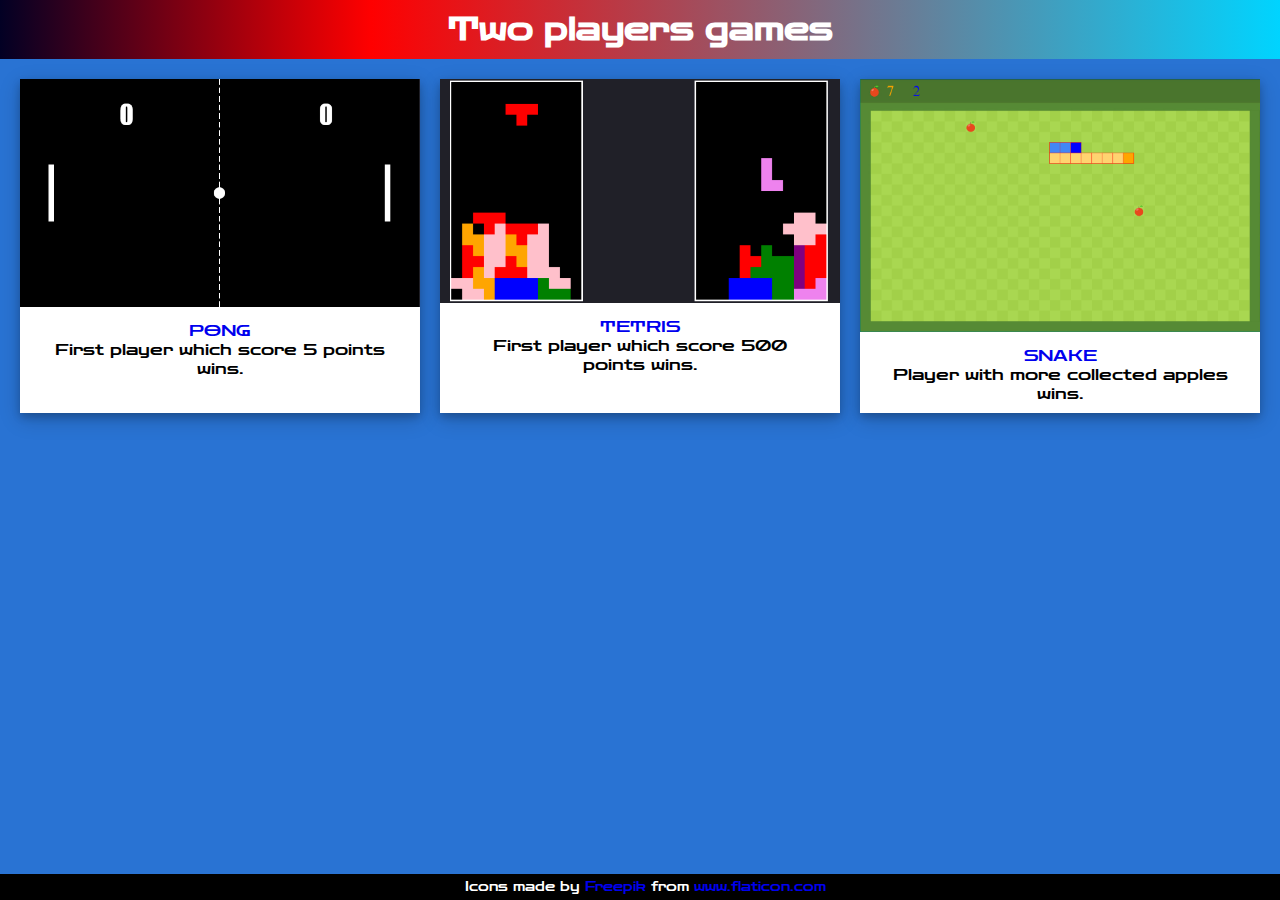
<file: index.html>
<!DOCTYPE html>
<html lang="en">
<head>
    <meta charset="UTF-8">
    <meta http-equiv="X-UA-Compatible" content="IE=edge">
    <meta name="viewport" content="width=device-width, initial-scale=1.0">
    <title>Games</title>
    <link rel="icon" type="image/png" href="favicon.png" />
    <link rel="preconnect" href="https://fonts.gstatic.com">
    <link href="https://fonts.googleapis.com/css2?family=Zen+Dots&display=swap" rel="stylesheet">
    <link href="style.css" rel="stylesheet"/>
</head>
<body>
    
    <header>
        <h1>Two players games</h1>
    </header>

    <div class="games">
        <div class="game_card">
            <a href="pong/index.html">
                <img src="images/pong.png"/>
            </a>
            <div class="game_description">
                <a href="pong/index.html">PONG</a>
                <p>First player which score 5 points wins.</p>
            </div>
            <div class="game_settings">
                
            </div>
        </div>
    
        <div class="game_card">
            <a href="tetris/index.html">
                <img src="images/tetris.png"/>
            </a>
            <div class="game_description">
                <a href="tetris/index.html">TETRIS</a>
                <p>First player which score 500 points wins.</p>
            </div>
            <div class="game_settings">
                
            </div>
        </div>

        <div class="game_card">
            <a href="snake/index.html">
                <img src="images/snake.png"/>
            </a>
            <div class="game_description">
                <a href="snake/index.html">SNAKE</a>
                <p>Player with more collected apples wins.</p>
            </div>
            <div class="game_settings">
                
            </div>
        </div>
    </div>
    

    <footer>
        <div>Icons made by <a href="https://www.freepik.com" title="Freepik">Freepik</a> from <a href="https://www.flaticon.com/" title="Flaticon">www.flaticon.com</a></div>
    </footer>
    
</body>
</html>
</file>
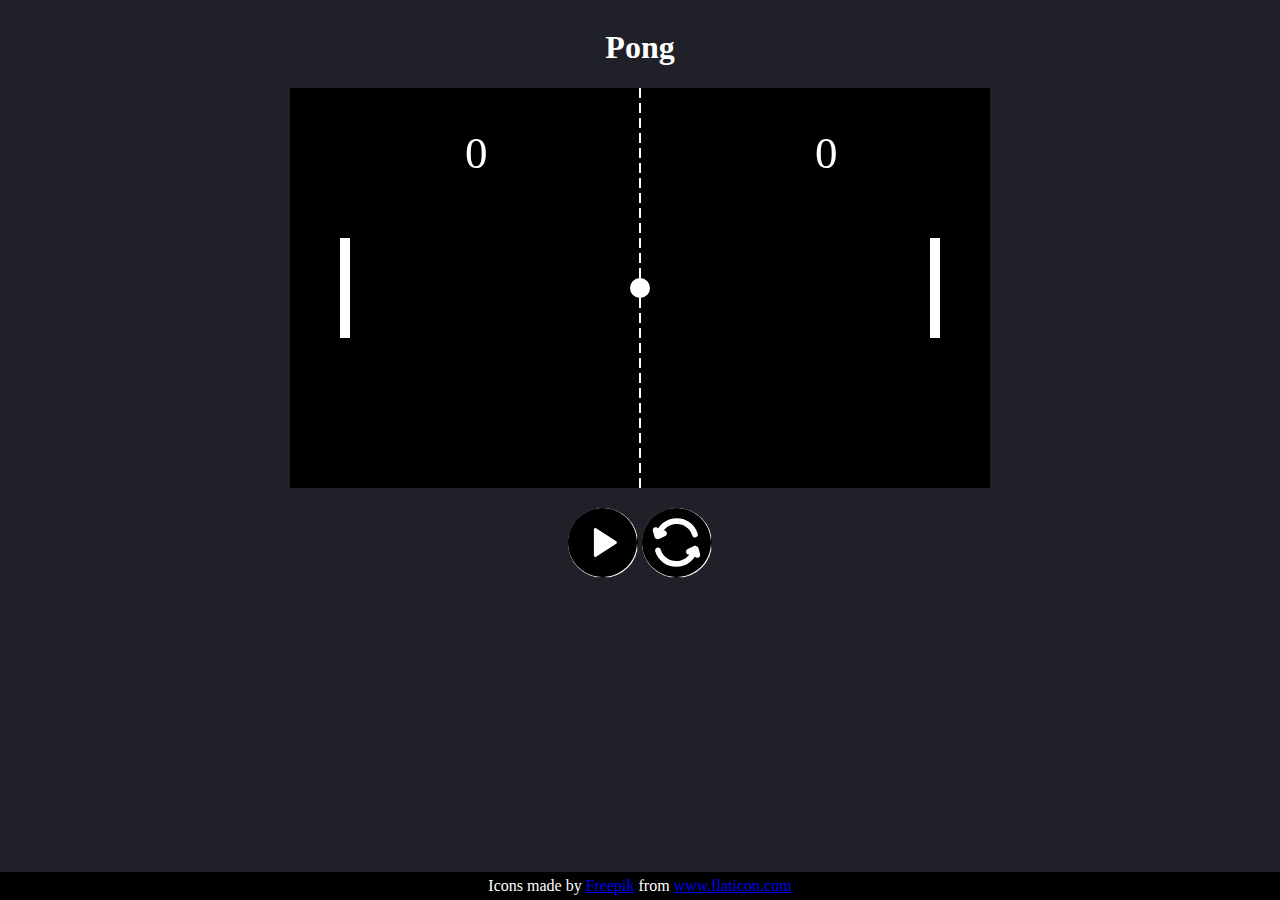
<file: pong/index.html>
<!DOCTYPE html>
<html lang="en">
<head>
    <meta charset="UTF-8">
    <meta http-equiv="X-UA-Compatible" content="IE=edge">
    <meta name="viewport" content="width=device-width, initial-scale=1.0">
    <link href="pong.css" rel="stylesheet"/>
    <script src="jquery-3.6.0.min.js" type="text/javascript"></script>
    <link rel="icon" type="image/png" href="favicon.png" />
    <title>Pong</title>
</head>
<body>
    <header>
        <h1>Pong</h1>
    </header>
    <canvas id="pong" width="700" height="400"></canvas>
    <div>
        <button id="pauseButton" class="pause" onclick="pause()"></button>
        <button id="resetButton" class="reset" onclick="resetGame()"></button>
    </div>

    <footer>
        <div>Icons made by <a href="https://www.freepik.com" title="Freepik">Freepik</a> from <a href="https://www.flaticon.com/" title="Flaticon">www.flaticon.com</a></div>
    </footer>
    
    <script src="pong.js"></script>
</body>
</html>
</file>
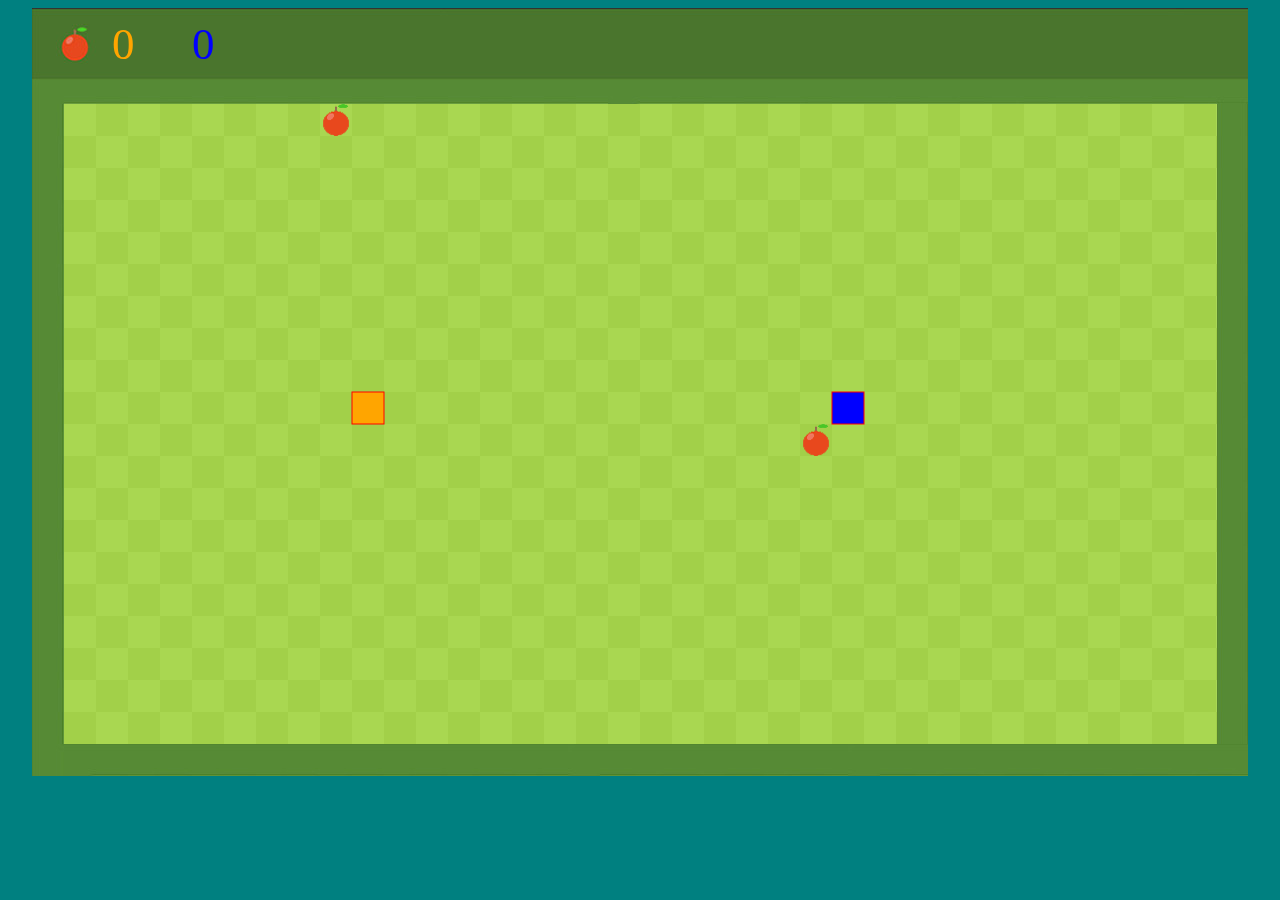
<file: snake/index.html>
<!DOCTYPE html>
<html lang="en">
<head>
    <meta charset="UTF-8">
    <meta http-equiv="X-UA-Compatible" content="IE=edge">
    <meta name="viewport" content="width=device-width, initial-scale=1.0">
    <title>Snake</title>
    <link rel="icon" type="image/png" href="images/icon.png" />
    <link href="style.css" rel="stylesheet"/>
</head>
<body>
    <canvas id="snake" width="1216" height="768"></canvas>
    <script src="food.js"></script>
    <script src="snake.js"></script>
    <script src="game.js"></script>
</body>
</html>
</file>
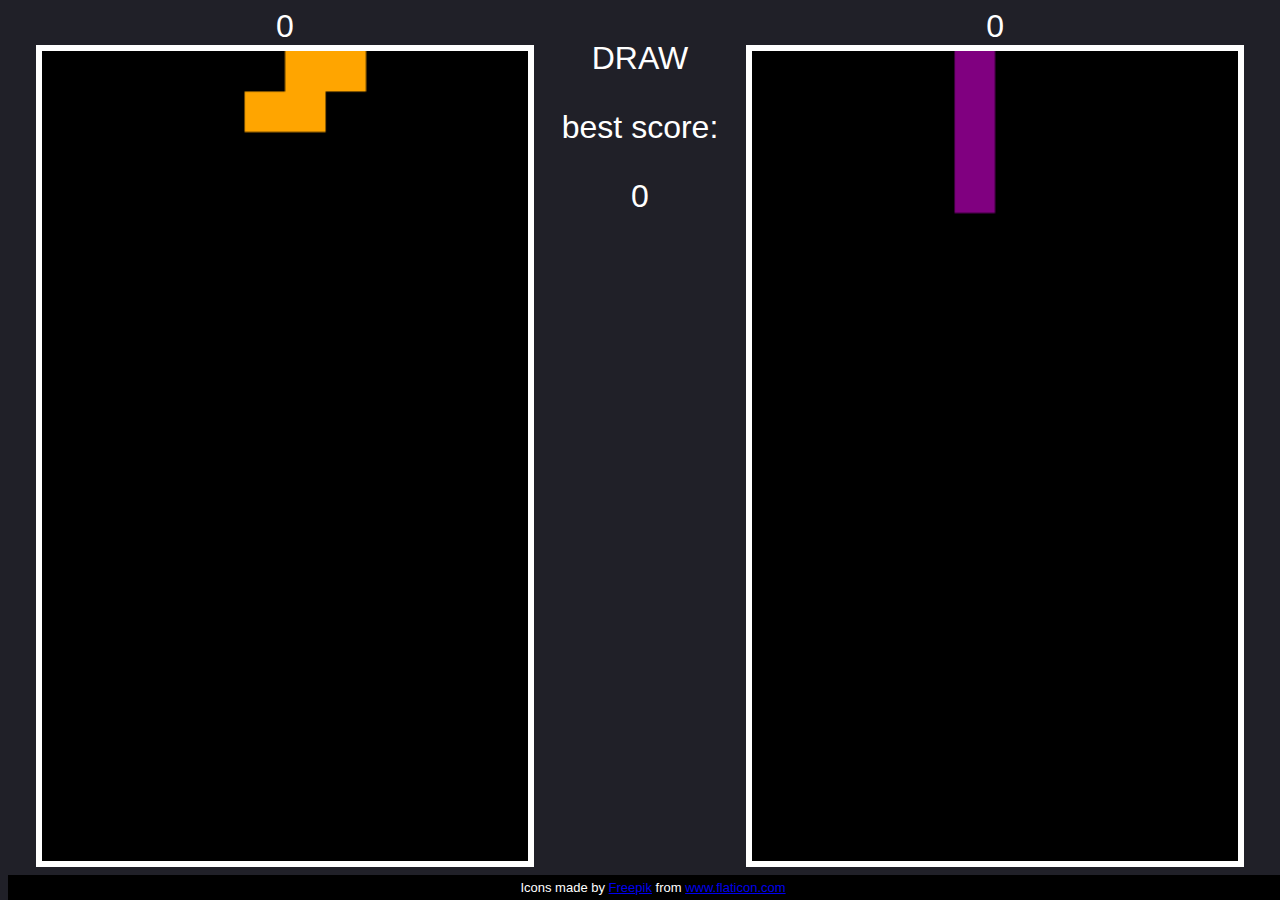
<file: tetris/index.html>
<!DOCTYPE html>
<html lang="en">
<head>
    <meta charset="UTF-8">
    <meta http-equiv="X-UA-Compatible" content="IE=edge">
    <meta name="viewport" content="width=device-width, initial-scale=1.0">
    <title>Tetris</title>
    <link href="style.css" rel="stylesheet">
    <link rel="icon" type="image/png" href="icon.png" />
</head>
<body>
    <div class="container">
        <div class="player">
            <div class="score"></div>
            <canvas class="tetris" width="240" height="400"></canvas>
        </div>

        <div class="stats">
            <p id="gameStatus">DRAW</p>
            <p id="winningPlayer"></p>
            <p>best score:</p>
            <p id="bestPoints">0</p>
        </div>
    
        <div class="player">
            <div class="score"></div>
            <canvas class="tetris" width="240" height="400"></canvas>
        </div>
    </div>
    
    <footer>
        <div>Icons made by <a href="https://www.freepik.com" title="Freepik">Freepik</a> from <a href="https://www.flaticon.com/" title="Flaticon">www.flaticon.com</a></div>
    </footer>
    <script src="player.js"></script>
    <script src="arena.js"></script>
    <script src="tetris.js"></script>
    <script src="main.js"></script>
</body>
</html>
</file>
<file: style.css>
* {
    margin: 0;
    padding: 0;
}

header {
    background: rgb(2,0,36);
    background: linear-gradient(90deg, rgba(2,0,36,1) 0%, rgba(255,0,0,1) 29%, rgba(0,212,255,1) 100%);
    color: white;
    padding: 10px;
    margin-bottom: 15px;
}

body {
    font-family: 'Zen Dots', cursive;
    background-color: #2973d3;
}

h1 {
    text-align: center;
}

.games {
    display: grid;
    grid-template-columns: 1fr 1fr 1fr;
    margin: 20px;
    gap: 20px;
}

a {
    text-decoration: none;
}

.game_card {
    box-shadow: 0 4px 8px 0 rgba(0, 0, 0, 0.2), 0 6px 20px 0 rgba(0, 0, 0, 0.19);
    background-color: white;
}

.game_card:hover {
    cursor: pointer;
}

.game_description {
    text-align: center;
    padding: 10px 20px;
}

img {
    width: 100%;
    height: auto;
    max-height: 340px;
}

footer {
    text-align: center;
    padding: 5px;
    position: fixed;
    bottom: 0;
    background-color: black;
    color: white;
    width: 100%;
    font-size: small;
}
</file>
<file: pong/pong.css>
body{
    background-color: #202028;
    display: flex;
    align-items: center;
    justify-content: center;
    flex-direction: column;
    color: white;
}

footer {
    text-align: center;
    padding: 5px;
    position: fixed;
    bottom: 0;
    background-color: black;
    color: white;
    width: 100%;
}

button {
    background-image: url(play-button.svg);
    border-radius: 50%;
    background-color: white;
    background-size: 98% 98%;
    margin-top:20px;
    border: 0;
    padding: 35px 35px;
    color: white;
    outline: none;
    font-size-adjust: 18px;
}
#resetButton{
    background-image: url(refreshing.svg);
}

button:hover{
    cursor: pointer;
}
</file>
<file: snake/style.css>
body {
    display: flex;
    align-items: center;
    justify-content: center;
    background-color: teal;
}
</file>
<file: tetris/style.css>
body {
    background-color: #202028;
    color: white;
    font-family: sans-serif;
    font-size: 2em;
    text-align: center;
    display: flex;
    
    flex-direction: column;
}

.container {
    display: flex;
}

.player {
    flex: 1 1 auto;
}

canvas {
    border: solid .2em #fff;
    height: 90vh;
}


footer {
    text-align: center;
    padding: 5px;
    position: fixed;
    bottom: 0;
    background-color: black;
    color: white;
    width: 100%;
    font-size: small;
}
</file>
